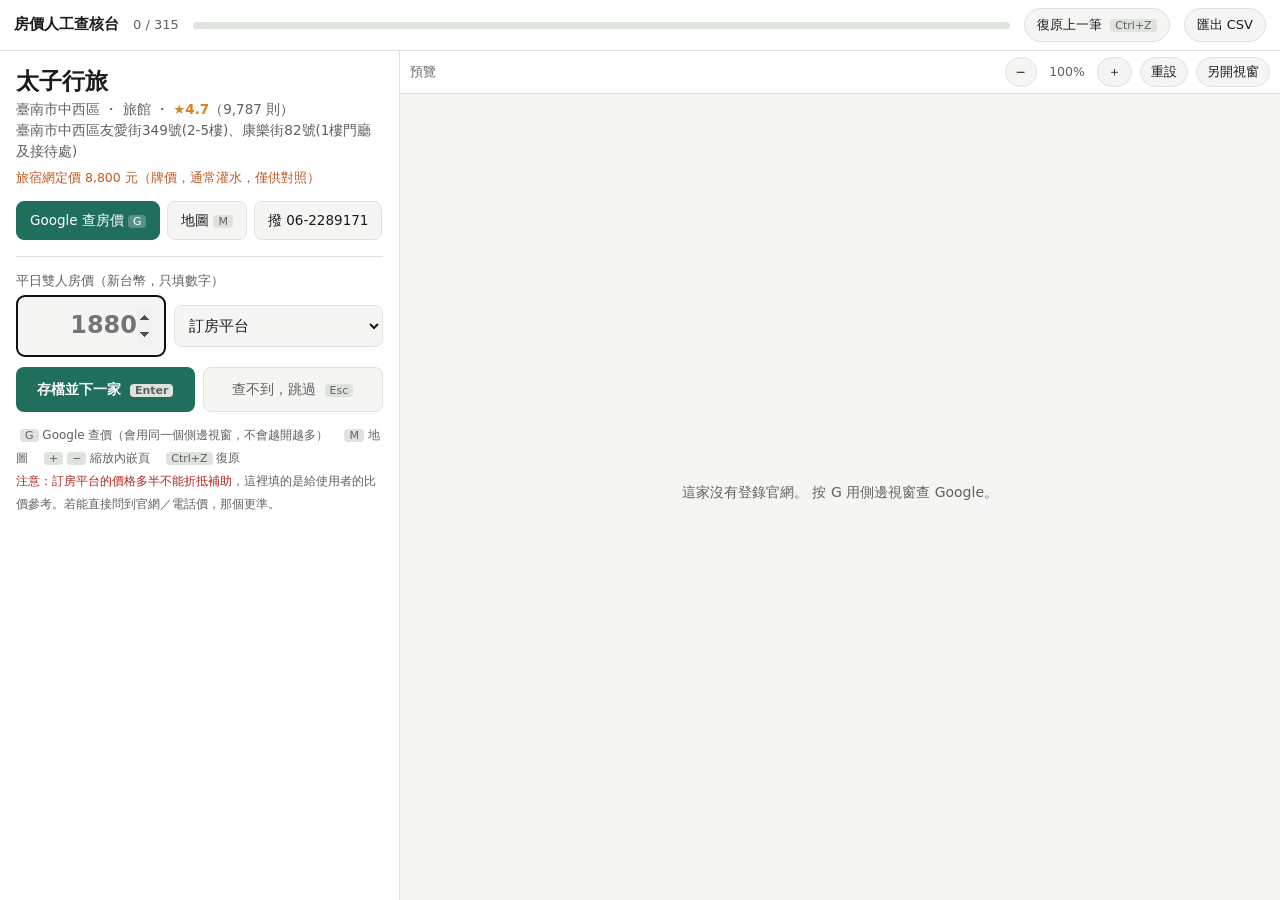
<file: overrides/entry.html>
<!DOCTYPE html>
<html lang="zh-Hant">
<head>
<meta charset="utf-8">
<meta name="viewport" content="width=device-width, initial-scale=1">
<title>房價人工查核台</title>
<style>
:root{--bg:#f5f6f4;--panel:#fff;--ink:#1a1c1a;--ink2:#5d635e;--line:#dfe3de;
      --brand:#1f6f5c;--accent:#c2571f;--warn:#b3261e}
@media (prefers-color-scheme:dark){:root{--bg:#14171a;--panel:#1c2024;--ink:#e8ecea;
      --ink2:#9aa5a0;--line:#2c3238;--brand:#4bbf9e;--accent:#e08a4e;--warn:#f2b8b5}}
*{box-sizing:border-box}
html,body{margin:0;height:100%;background:var(--bg);color:var(--ink);overflow:hidden;
  font:15px/1.55 "Noto Sans TC","PingFang TC","Microsoft JhengHei",system-ui,sans-serif}
body{display:flex;flex-direction:column}

/* 頂列 */
.top{display:flex;align-items:center;gap:14px;padding:8px 14px;background:var(--panel);
     border-bottom:1px solid var(--line);flex:0 0 auto}
.top h1{font-size:15px;margin:0;white-space:nowrap}
.prog{flex:1 1 160px;height:7px;background:var(--line);border-radius:99px;overflow:hidden}
.prog i{display:block;height:100%;background:var(--brand);transition:width .2s}
.cnt{font-size:13px;color:var(--ink2);white-space:nowrap}
.top button{font:inherit;font-size:13px;padding:6px 12px;border-radius:99px;
  border:1px solid var(--line);background:var(--bg);color:var(--ink);cursor:pointer;white-space:nowrap}
.top button:hover{border-color:var(--brand);color:var(--brand)}

/* 主體：左輸入、右預覽 */
.main{flex:1 1 auto;display:flex;min-height:0}
.pane{width:400px;flex:0 0 auto;padding:16px;overflow:auto;background:var(--panel);
      border-right:1px solid var(--line)}
.view{flex:1 1 auto;position:relative;background:var(--bg);min-width:0}
.view iframe{position:absolute;inset:0;width:100%;height:100%;border:0;background:#fff;
  transform-origin:0 0}
.viewbar{position:absolute;left:0;right:0;top:0;z-index:5;display:flex;align-items:center;
  gap:8px;padding:6px 10px;background:var(--panel);border-bottom:1px solid var(--line);
  font-size:12.5px;color:var(--ink2)}
.viewbar button{font:inherit;font-size:12.5px;padding:4px 10px;border-radius:99px;
  border:1px solid var(--line);background:var(--bg);color:var(--ink);cursor:pointer}
.viewbar .zoomval{min-width:44px;text-align:center}
.frameWrap{position:absolute;left:0;right:0;top:33px;bottom:0;overflow:hidden}
.blocked{position:absolute;inset:33px 0 0 0;display:flex;align-items:center;justify-content:center;
  padding:30px;text-align:center;color:var(--ink2);font-size:14px;line-height:1.9}

/* 卡片 */
.name{font-size:23px;font-weight:700;margin:0 0 2px;line-height:1.3}
.meta{color:var(--ink2);font-size:13.5px;margin:0}
.star{color:#d98324;font-weight:700}
.rack{color:var(--accent);font-size:12.5px;margin-top:6px}
.acts{display:flex;flex-wrap:wrap;gap:7px;margin:14px 0 4px}
.acts button,.acts a{font:inherit;font-size:13.5px;padding:8px 13px;border-radius:8px;
  border:1px solid var(--line);background:var(--bg);color:var(--ink);cursor:pointer;text-decoration:none}
.acts .pri{background:var(--brand);color:#fff;border-color:var(--brand)}
kbd{background:var(--line);border-radius:4px;padding:0 5px;font-size:11px;margin-left:4px;
    font-family:inherit;color:var(--ink2)}
.acts .pri kbd{background:rgba(255,255,255,.25);color:#fff}

.entry{margin-top:16px;padding-top:14px;border-top:1px solid var(--line)}
.entry label{display:block;font-size:12.5px;color:var(--ink2);margin-bottom:5px}
.inrow{display:flex;gap:8px;align-items:center}
#price{width:150px;font:inherit;font-size:24px;font-weight:700;text-align:right;padding:10px 12px;
  border:2px solid var(--brand);border-radius:8px;background:var(--bg);color:var(--ink)}
#src{font:inherit;padding:10px;border:1px solid var(--line);border-radius:8px;
  background:var(--bg);color:var(--ink);flex:1 1 auto}
.go{margin-top:10px;display:flex;gap:8px}
.go button{flex:1 1 0;font:inherit;font-size:14px;padding:11px;border-radius:8px;border:0;cursor:pointer}
.go .save{background:var(--brand);color:#fff;font-weight:700}
.go .skip{background:var(--bg);border:1px solid var(--line);color:var(--ink2)}
.hint{font-size:12px;color:var(--ink2);margin-top:12px;line-height:1.9}
.warn{color:var(--warn)}
.recent{margin-top:14px;font-size:12.5px;color:var(--ink2)}
.recent table{width:100%;border-collapse:collapse;margin-top:5px}
.recent td{border-bottom:1px solid var(--line);padding:3px 4px}
.recent td:last-child{text-align:right;font-weight:700;color:var(--ink)}
.empty{padding:60px 20px;text-align:center}
</style>
</head>
<body>

<div class="top">
  <h1>房價人工查核台</h1>
  <span class="cnt" id="cnt"></span>
  <span class="prog"><i id="bar"></i></span>
  <button id="undo">復原上一筆 <kbd>Ctrl+Z</kbd></button>
  <button id="export">匯出 CSV</button>
</div>

<div class="main">
  <div class="pane" id="pane"></div>
  <div class="view">
    <div class="viewbar">
      <span id="frameLabel">預覽</span>
      <span style="flex:1"></span>
      <button id="zoomOut">−</button>
      <span class="zoomval" id="zoomVal">100%</span>
      <button id="zoomIn">＋</button>
      <button id="zoomReset">重設</button>
      <button id="popOut">另開視窗</button>
    </div>
    <div class="frameWrap"><iframe id="frame" referrerpolicy="no-referrer"
      sandbox="allow-scripts allow-same-origin allow-popups allow-forms"></iframe></div>
    <div class="blocked" id="blocked" hidden></div>
  </div>
</div>

<script>
/* ------------------------------------------------------------------
   房價人工查核台

   一個硬限制先講清楚：Google 搜尋與 Google 地圖都送
   `X-Frame-Options: SAMEORIGIN`，瀏覽器強制禁止嵌入 iframe，沒有繞法。
   所以：
     - 業者官網 → 直接內嵌在右邊（多數民宿網站沒擋），可縮放
     - Google 搜尋／地圖 → 開在一個「固定名稱」的側邊視窗，換下一家時
       直接替換同一個視窗的內容，效果接近內嵌，而且那個視窗的縮放比例
       瀏覽器會依網域記住，設一次就好
------------------------------------------------------------------- */

var LIST = [], zoom = 1, popup = null;
var KEY = 'stay-price-entry-v2';
var saved = JSON.parse(localStorage.getItem(KEY) || '{}');
var history_ = [];

fetch('pending.json?' + Date.now()).then(function (r) { return r.json(); })
  .then(function (d) { LIST = d; render(); })
  .catch(function (e) {
    document.getElementById('pane').innerHTML =
      '<p class="empty">讀不到 pending.json：' + esc(e.message) +
      '<br><br>請先跑 <code>python scripts/manual.py</code>，並用本機伺服器開啟這個頁面。</p>';
  });

function left() { return LIST.filter(function (x) { return !saved[x.id]; }); }

function render() {
  var rest = left(), total = LIST.length, done = total - rest.length;
  document.getElementById('cnt').textContent = done + ' / ' + total;
  document.getElementById('bar').style.width = (total ? done / total * 100 : 0) + '%';

  if (!rest.length) {
    document.getElementById('pane').innerHTML =
      '<p class="empty"><b style="font-size:20px">全部處理完了 🎉</b><br><br>' +
      '按上面的「匯出 CSV」存檔，再把內容貼進 overrides/prices.csv。</p>';
    setFrame('', '');
    return;
  }

  var s = rest[0];
  document.getElementById('pane').innerHTML =
    '<p class="name">' + esc(s.name) + '</p>' +
    '<p class="meta">' + esc(s.where) + ' ・ ' + esc(s.kind) +
      (s.rating ? ' ・ <span class="star">★' + s.rating + '</span>（' +
                  Number(s.reviews).toLocaleString() + ' 則）' : '') + '</p>' +
    (s.addr ? '<p class="meta">' + esc(s.addr) + '</p>' : '') +
    (s.rack ? '<p class="rack">旅宿網定價 ' + Number(s.rack).toLocaleString() +
              ' 元（牌價，通常灌水，僅供對照）</p>' : '') +

    '<div class="acts">' +
      '<button class="pri" data-go="g">Google 查房價<kbd>G</kbd></button>' +
      '<button data-go="m">地圖<kbd>M</kbd></button>' +
      (s.web ? '<button data-go="w">官網內嵌<kbd>W</kbd></button>' : '') +
      (s.tel ? '<a href="tel:' + esc(s.tel) + '">撥 ' + esc(s.tel_raw || s.tel) + '</a>' : '') +
    '</div>' +

    '<div class="entry">' +
      '<label>平日雙人房價（新台幣，只填數字）</label>' +
      '<div class="inrow">' +
        '<input type="number" id="price" min="300" max="60000" step="10" placeholder="1880">' +
        '<select id="src">' +
          '<option>訂房平台</option><option>官網</option>' +
          '<option>電話詢問</option><option>Google 地圖</option>' +
        '</select>' +
      '</div>' +
      '<div class="go">' +
        '<button class="save" data-act="save">存檔並下一家 <kbd>Enter</kbd></button>' +
        '<button class="skip" data-act="skip">查不到，跳過 <kbd>Esc</kbd></button>' +
      '</div>' +
    '</div>' +

    '<p class="hint">' +
      '<kbd>G</kbd> Google 查價（會用同一個側邊視窗，不會越開越多）　' +
      '<kbd>M</kbd> 地圖　' + (s.web ? '<kbd>W</kbd> 官網內嵌　' : '') +
      '<kbd>+</kbd><kbd>−</kbd> 縮放內嵌頁　<kbd>Ctrl+Z</kbd> 復原<br>' +
      '<span class="warn">注意：訂房平台的價格多半不能折抵補助</span>，' +
      '這裡填的是給使用者的比價參考。若能直接問到官網／電話價，那個更準。' +
    '</p>' +
    recentHTML();

  // 有官網就先內嵌官網；沒有就把畫面留給 Google 側邊視窗
  if (s.web) { openWeb(s); } else { setFrame('', '這家沒有登錄官網。\n按 G 用側邊視窗查 Google。'); }

  var p = document.getElementById('price');
  p.focus();
  document.querySelectorAll('[data-go]').forEach(function (b) {
    b.onclick = function () { action(b.dataset.go, s); };
  });
  document.querySelectorAll('[data-act]').forEach(function (b) {
    b.onclick = function () { commit(s, b.dataset.act === 'skip'); };
  });
}

function recentHTML() {
  var got = Object.keys(saved).filter(function (k) { return saved[k].price; });
  if (!got.length) { return ''; }
  var rows = got.slice(-6).reverse().map(function (k) {
    return '<tr><td>' + esc(saved[k].name) + '</td><td>' + saved[k].price + '</td></tr>';
  }).join('');
  return '<div class="recent">已填 ' + got.length + ' 筆，最近：<table>' + rows + '</table></div>';
}

/* --------------------------------------------------- 右側預覽與側邊視窗 */

function setFrame(url, message) {
  var f = document.getElementById('frame'), b = document.getElementById('blocked');
  if (url) {
    f.src = url;
    f.hidden = false;
    b.hidden = true;
    // 被 X-Frame-Options 擋掉時畫面會是空白，給個逃生說明
    clearTimeout(setFrame._t);
    setFrame._t = setTimeout(function () {
      try {
        if (!f.contentWindow || f.contentWindow.length === undefined) { throw 0; }
      } catch (e) { /* 跨網域讀不到是正常的，不代表被擋 */ }
    }, 1500);
  } else {
    f.hidden = true;
    f.src = 'about:blank';
    b.hidden = false;
    b.textContent = message || '';
  }
}

function openWeb(s) {
  document.getElementById('frameLabel').textContent = '官網：' + s.web;
  setFrame(s.web, '');
  applyZoom();
}

function popupUrl(url, label) {
  // 固定視窗名稱：每次都替換同一個視窗的內容，不會開一堆
  var w = Math.min(760, Math.round(screen.availWidth * 0.45));
  var f = 'width=' + w + ',height=' + (screen.availHeight - 80) +
          ',left=' + (screen.availWidth - w) + ',top=0,scrollbars=yes,resizable=yes';
  popup = window.open(url, 'stayPriceLookup', f);
  if (popup) { popup.focus(); }
  document.getElementById('frameLabel').textContent = label;
}

function action(kind, s) {
  var q = encodeURIComponent(s.name + ' ' + (s.where || ''));
  if (kind === 'g') {
    popupUrl('https://www.google.com/search?q=' + q, 'Google 查價（側邊視窗）');
  } else if (kind === 'm') {
    popupUrl(s.maps || ('https://www.google.com/maps/search/?api=1&query=' + q), '地圖（側邊視窗）');
  } else if (kind === 'w' && s.web) {
    openWeb(s);
  }
}

function applyZoom() {
  var f = document.getElementById('frame');
  f.style.transform = 'scale(' + zoom + ')';
  f.style.width = (100 / zoom) + '%';
  f.style.height = (100 / zoom) + '%';
  document.getElementById('zoomVal').textContent = Math.round(zoom * 100) + '%';
}
document.getElementById('zoomIn').onclick = function () { zoom = Math.min(2, zoom + 0.1); applyZoom(); };
document.getElementById('zoomOut').onclick = function () { zoom = Math.max(0.3, zoom - 0.1); applyZoom(); };
document.getElementById('zoomReset').onclick = function () { zoom = 1; applyZoom(); };
document.getElementById('popOut').onclick = function () {
  var f = document.getElementById('frame');
  if (f.src && f.src !== 'about:blank') { popupUrl(f.src, '官網（側邊視窗）'); }
};

/* --------------------------------------------------------------- 存檔 */

function commit(s, skipped) {
  var el = document.getElementById('price');
  var v = parseInt(el.value, 10);
  if (!skipped) {
    if (!v || v < 300 || v > 60000) { el.focus(); el.select(); return; }
  }
  saved[s.id] = skipped
    ? { skip: 1, name: s.name }
    : { price: v, src: document.getElementById('src').value,
        date: new Date().toISOString().slice(0, 10), name: s.name };
  history_.push(s.id);
  localStorage.setItem(KEY, JSON.stringify(saved));
  render();
}

document.getElementById('undo').onclick = undo;
function undo() {
  var id = history_.pop();
  if (!id) { return; }
  delete saved[id];
  localStorage.setItem(KEY, JSON.stringify(saved));
  render();
}

document.addEventListener('keydown', function (e) {
  var rest = left();
  if (!rest.length) { return; }
  var s = rest[0];
  var typing = e.target && e.target.id === 'price';

  if (e.key === 'Enter') { e.preventDefault(); commit(s, false); return; }
  if (e.key === 'Escape') { e.preventDefault(); commit(s, true); return; }
  if ((e.ctrlKey || e.metaKey) && e.key.toLowerCase() === 'z') { e.preventDefault(); undo(); return; }
  if (e.key === '+' || e.key === '=') { e.preventDefault(); zoom = Math.min(2, zoom + 0.1); applyZoom(); return; }
  if (e.key === '-') { e.preventDefault(); zoom = Math.max(0.3, zoom - 0.1); applyZoom(); return; }

  // 數字輸入框裡不攔字母，否則打不了字（雖然是數字框，還是留一手）
  if (typing && /^[0-9]$/.test(e.key)) { return; }
  var k = e.key.toLowerCase();
  if (k === 'g' || k === 'm' || k === 'w') { e.preventDefault(); action(k, s); }
});

document.getElementById('export').onclick = function () {
  var rows = [['hohi_id', '旅宿名稱', '平日雙人房價', '來源', '查核日期']];
  Object.keys(saved).forEach(function (id) {
    var v = saved[id];
    if (v.price) { rows.push([id, v.name, v.price, v.src, v.date]); }
  });
  if (rows.length === 1) { alert('還沒有填任何價格'); return; }
  var csv = '﻿' + rows.map(function (r) {
    return r.map(function (c) { return '"' + String(c).replace(/"/g, '""') + '"'; }).join(',');
  }).join('\r\n');
  var a = document.createElement('a');
  a.href = URL.createObjectURL(new Blob([csv], { type: 'text/csv' }));
  a.download = 'filled.csv';
  a.click();
};

function esc(s) {
  return String(s == null ? '' : s).replace(/[&<>"']/g, function (c) {
    return { '&': '&amp;', '<': '&lt;', '>': '&gt;', '"': '&quot;', "'": '&#39;' }[c];
  });
}
</script>
</body>
</html>
</file>
